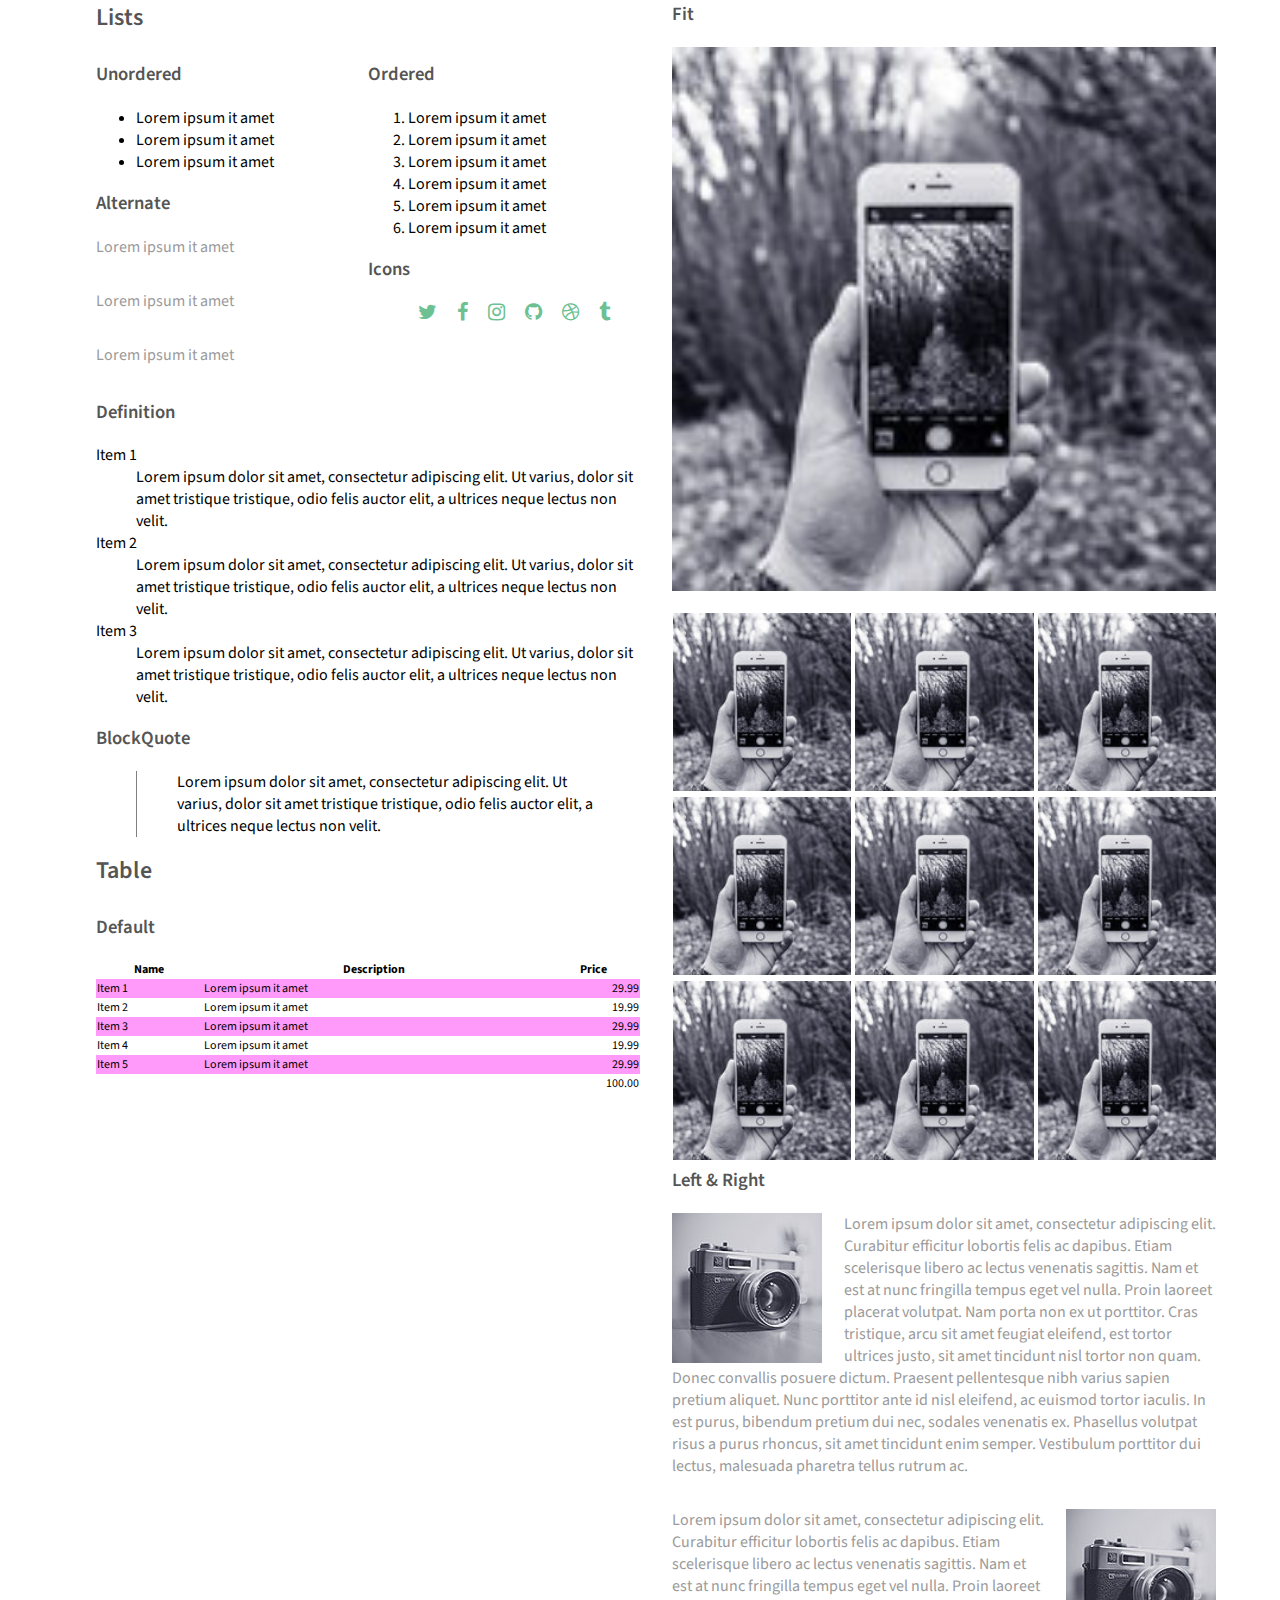
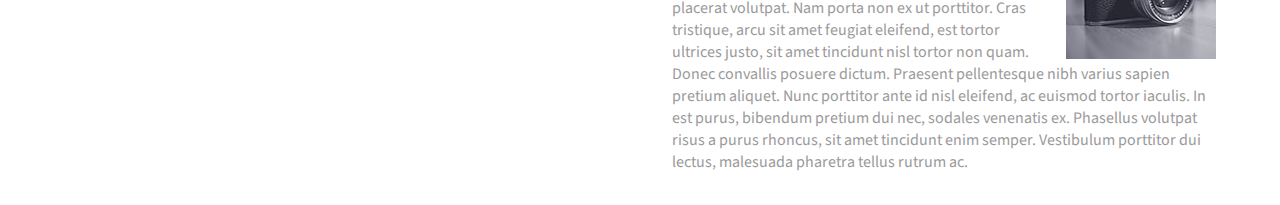
<file: Enero/etiquetasdiv2_corregido/index.html>
<!DOCTYPE html>
<html lang="es-ES">
	<head>
		<title>Segundo ejercicio DIV</title>
		<meta charset="utf-8">
		<link rel="stylesheet" href="css/styles.css">
		<link rel="stylesheet" href="css/font-awesome.min.css">	
	</head>
	<body>
		<div id="wrapper">
			<div class="box50">
				<h2>Lists</h2>
				<div class="box50 noPadding">
				<h3>Unordered</h3>
				<ul>
					<li>Lorem ipsum it amet</li>
					<li>Lorem ipsum it amet</li>
					<li>Lorem ipsum it amet</li>
				</ul>
				<h3>Alternate</h3>
				<p>Lorem ipsum it amet</p>
				<p>Lorem ipsum it amet</p>
				<p>Lorem ipsum it amet</p>
				</div>				
				<div class="box50 noPadding">
				<h3>Ordered</h3>
					<ol>
					<li>Lorem ipsum it amet</li>
					<li>Lorem ipsum it amet</li>
					<li>Lorem ipsum it amet</li>
					<li>Lorem ipsum it amet</li>
					<li>Lorem ipsum it amet</li>
					<li>Lorem ipsum it amet</li>
					</ol>
					<h3>Icons</h3>
					<ul class="iconsList">
						<li><i class="fa fa-twitter" aria-hidden="true"></i></li>
						<li><i class="fa fa-facebook" aria-hidden="true"></i></li>
						<li><i class="fa fa-instagram" aria-hidden="true"></i></li>
						<li><i class="fa fa-github" aria-hidden="true"></i></li>
						<li><i class="fa fa-dribbble" aria-hidden="true"></i></li>
						<li><i class="fa fa-tumblr" aria-hidden="true"></i></li>
					</ul>
				</div>
				<div class="box100 noPadding">
					<h3>Definition</h3>
					<dl>
						<dt>Item 1</dt>
						<dd>Lorem ipsum dolor sit amet, consectetur adipiscing elit. Ut varius, dolor sit amet tristique tristique, odio felis auctor elit, a ultrices neque lectus non velit.
						</dd>
						<dt>Item 2</dt>
						<dd>Lorem ipsum dolor sit amet, consectetur adipiscing elit. Ut varius, dolor sit amet tristique tristique, odio felis auctor elit, a ultrices neque lectus non velit.
						</dd>
						<dt>Item 3</dt>
						<dd>Lorem ipsum dolor sit amet, consectetur adipiscing elit. Ut varius, dolor sit amet tristique tristique, odio felis auctor elit, a ultrices neque lectus non velit.
						</dd>
					</dl>
					<h3>BlockQuote</h3>
					<blockquote class="mencion">
					Lorem ipsum dolor sit amet, consectetur adipiscing elit. Ut varius, dolor sit amet tristique tristique, odio felis auctor elit, a ultrices neque lectus non velit.
					</blockquote>
					<h2>Table</h2>
					<h3>Default</h3>
					<table class="prices">
						<tr>
							<th>Name</th>
							<th>Description</th>
							<th>Price</th>
						</tr>
						<tr>
							<td>Item 1</td>
							<td>Lorem ipsum it amet</td>
							<td class="num">29.99</td>
						</tr>
						<tr>
							<td>Item 2</td>
							<td>Lorem ipsum it amet</td>
							<td class="num">19.99</td>
						</tr>
						<tr>
							<td>Item 3</td>
							<td>Lorem ipsum it amet</td>
							<td class="num">29.99</td>
						</tr>
						<tr>
							<td>Item 4</td>
							<td>Lorem ipsum it amet</td>
							<td class="num">19.99</td>
						</tr>
						<tr>
							<td>Item 5</td>
							<td>Lorem ipsum it amet</td>
							<td class="num">29.99</td>
						</tr>
						<tr>
							<td class="num" colspan="3">100.00</td>		
						</tr>						
					</table>
				</div>
			</div>
			<div class="box50">
				<div class="box100 noPadding">
				<h3>Fit</h3>
					<img class="imgBig" src="img/pic01.jpg" alt="imagen móvil" title="imagen móvil">
					<ul class="thumbsList">
						<li><img src="img/pic01.jpg" alt="foto Mini"></li>
						<li><img src="img/pic01.jpg" alt="foto Mini"></li>
						<li><img src="img/pic01.jpg" alt="foto Mini"></li>
						<li><img src="img/pic01.jpg" alt="foto Mini"></li>
						<li><img src="img/pic01.jpg" alt="foto Mini"></li>
						<li><img src="img/pic01.jpg" alt="foto Mini"></li>
						<li><img src="img/pic01.jpg" alt="foto Mini"></li>
						<li><img src="img/pic01.jpg" alt="foto Mini"></li>
						<li><img src="img/pic01.jpg" alt="foto Mini"></li>
					</ul>
					<h3>Left & Right</h3>
					<p>
					<img class="imgParrafoIzq" src="img/pic02.jpg" alt="foto camara">
					Lorem ipsum dolor sit amet, consectetur adipiscing elit. Curabitur efficitur lobortis felis ac dapibus. Etiam scelerisque libero ac lectus venenatis sagittis. Nam et est at nunc fringilla tempus eget vel nulla. Proin laoreet placerat volutpat. Nam porta non ex ut porttitor. Cras tristique, arcu sit amet feugiat eleifend, est tortor ultrices justo, sit amet tincidunt nisl tortor non quam. Donec convallis posuere dictum. Praesent pellentesque nibh varius sapien pretium aliquet. Nunc porttitor ante id nisl eleifend, ac euismod tortor iaculis. In est purus, bibendum pretium dui nec, sodales venenatis ex. Phasellus volutpat risus a purus rhoncus, sit amet tincidunt enim semper. Vestibulum porttitor dui lectus, malesuada pharetra tellus rutrum ac.
					</p>
					<p>
					<img class="imgParrafoDer" src="img/pic02.jpg" alt="foto camara">
					Lorem ipsum dolor sit amet, consectetur adipiscing elit. Curabitur efficitur lobortis felis ac dapibus. Etiam scelerisque libero ac lectus venenatis sagittis. Nam et est at nunc fringilla tempus eget vel nulla. Proin laoreet placerat volutpat. Nam porta non ex ut porttitor. Cras tristique, arcu sit amet feugiat eleifend, est tortor ultrices justo, sit amet tincidunt nisl tortor non quam. Donec convallis posuere dictum. Praesent pellentesque nibh varius sapien pretium aliquet. Nunc porttitor ante id nisl eleifend, ac euismod tortor iaculis. In est purus, bibendum pretium dui nec, sodales venenatis ex. Phasellus volutpat risus a purus rhoncus, sit amet tincidunt enim semper. Vestibulum porttitor dui lectus, malesuada pharetra tellus rutrum ac.
					</p>
				</div>
			</div>
		</div>
	</body>
</html>
</file>
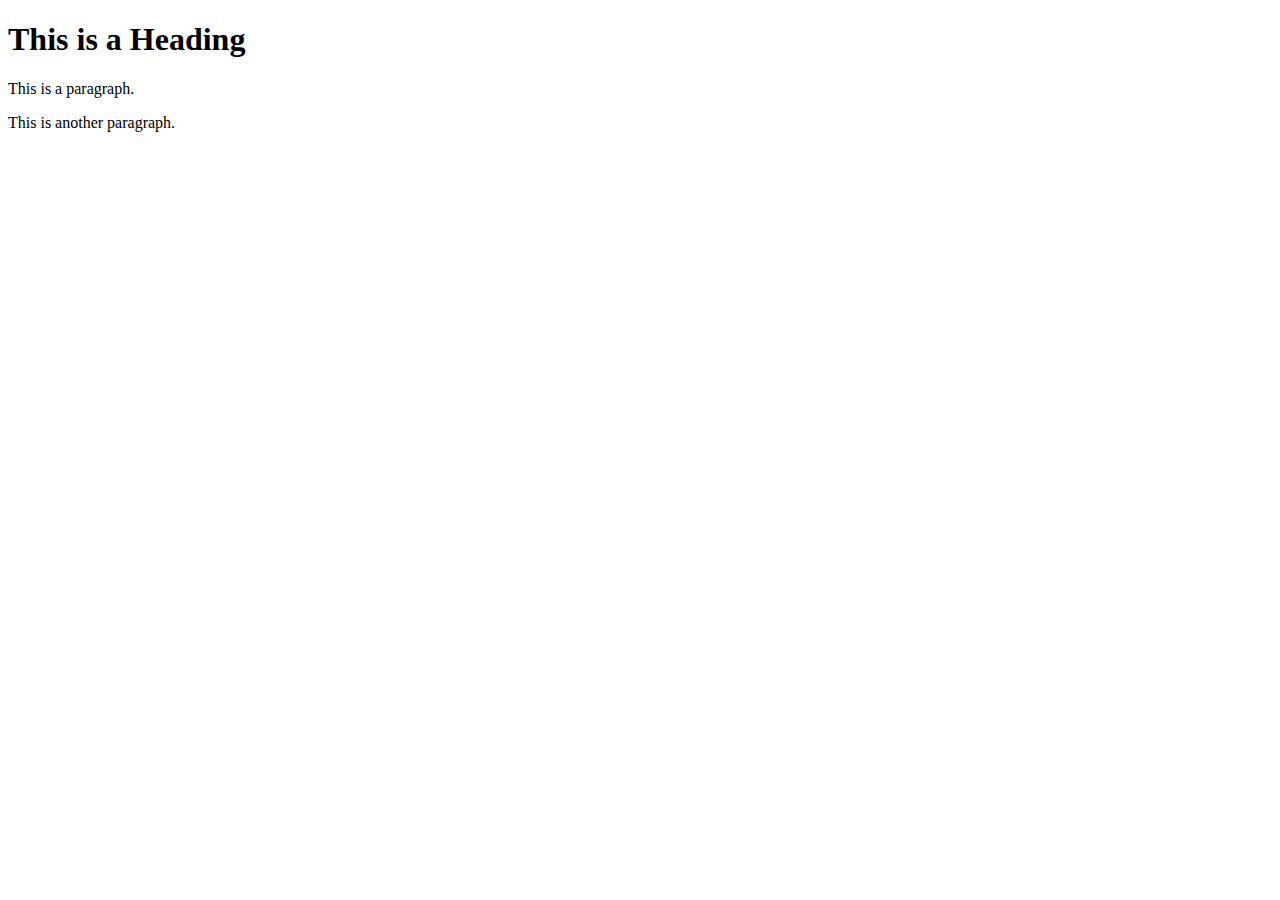
<file: css/ejercicio1.html>
<!DOCTYPE html>
<html>
<head>
</head>
<body>

<h1>This is a Heading</h1>
<p>This is a paragraph.</p>
<p>This is another paragraph.</p>

</body>
</html>
<!-- Crea estilo en línea que afecte a toda la página para establecer color de fondo #ff9e80 -->
</file>
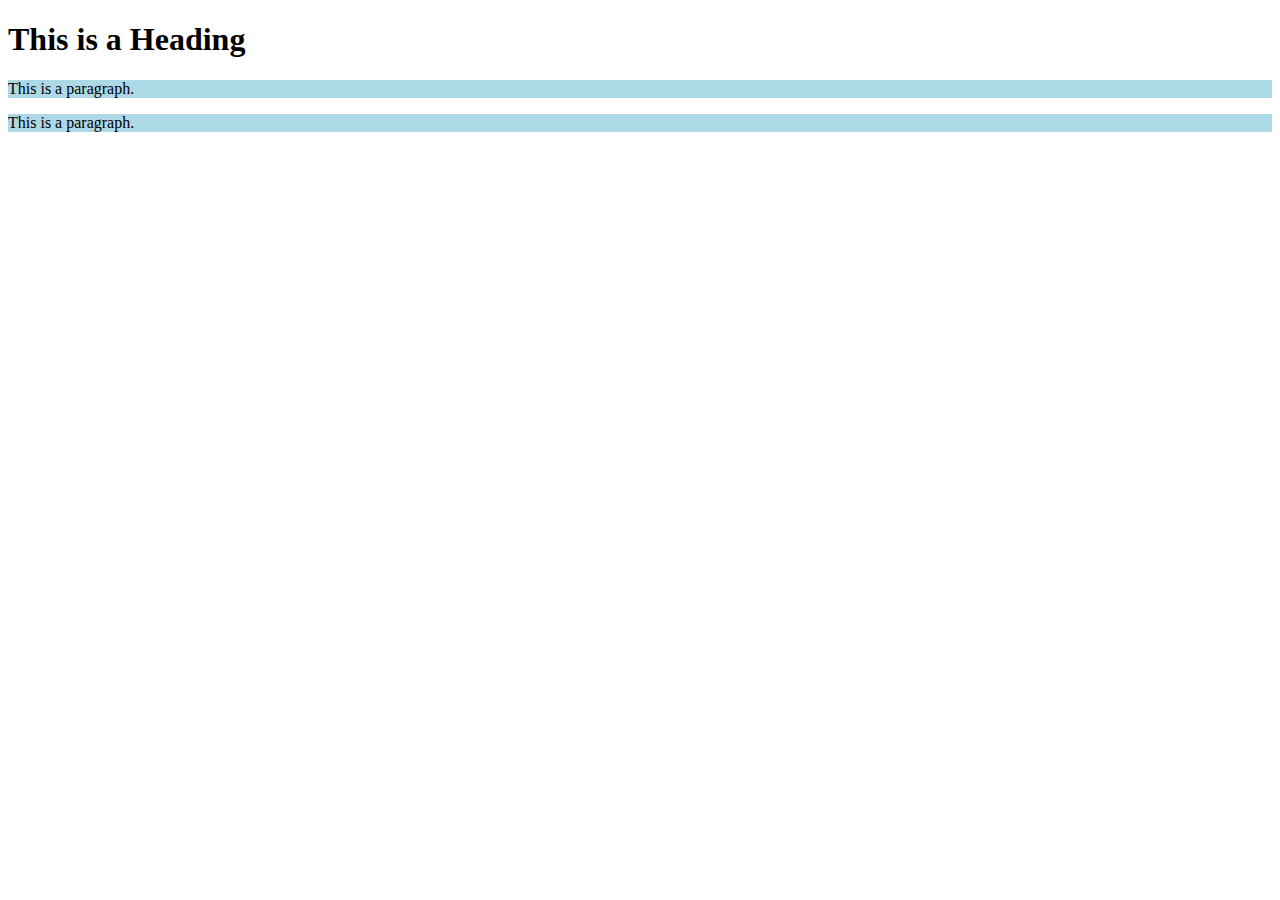
<file: css/ejercicio10.html>
<!DOCTYPE html>
<html>
<head>
<style>
p {
    background-color: lightblue;
}
</style>
</head>
<body>

<h1>This is a Heading</h1>
<p>This is a paragraph.</p>
<p>This is a paragraph.</p>

</body>
</html>
<!-- Establece todos los rellenos para <p> a "50px". -->
<!-- Escoje un párrafo y aplicale la clase "rellenoTop30"  y crea regla CSS de relleno superior de "30px". -->
</file>
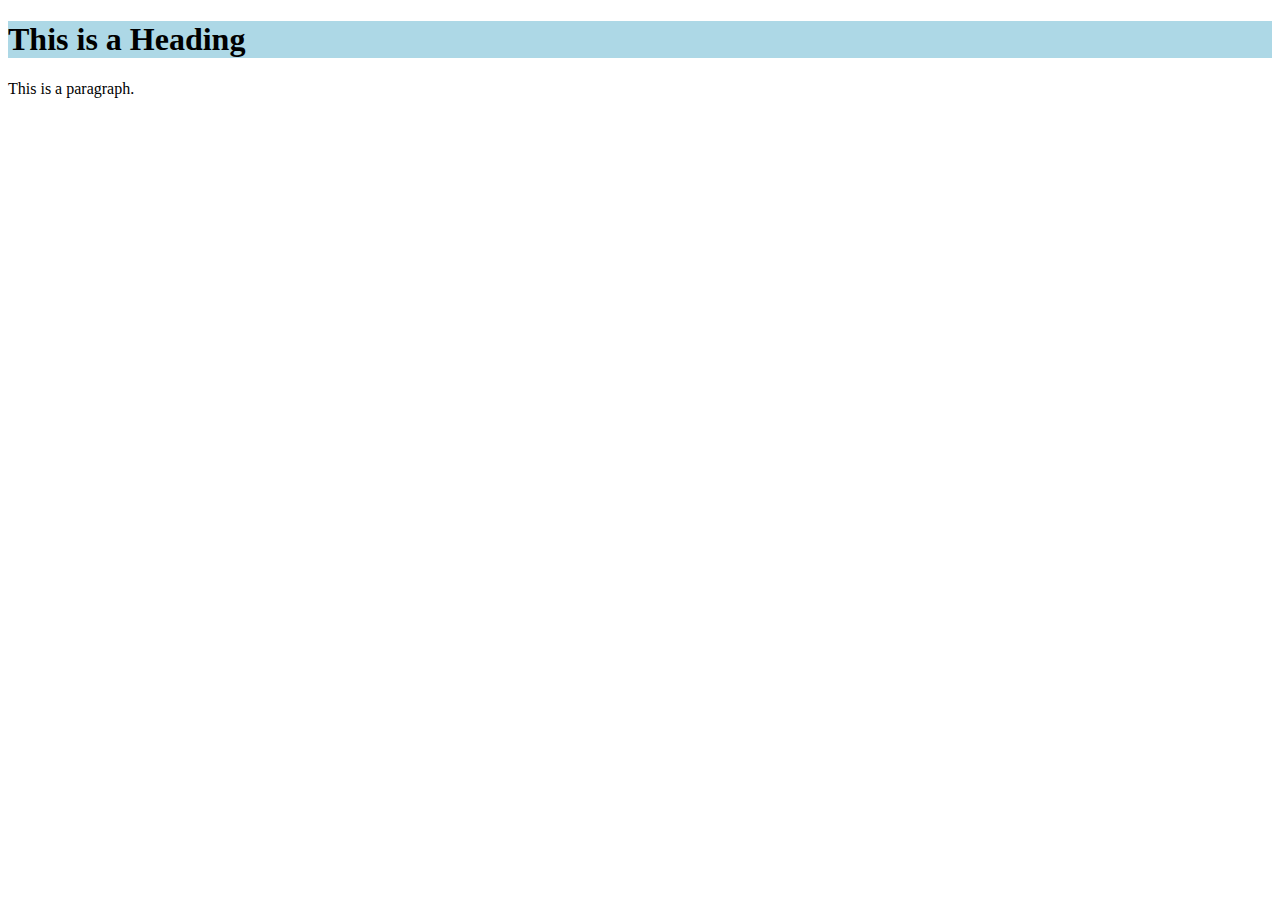
<file: css/ejercicio11.html>
<!DOCTYPE html>
<html>
<head>
<style>
h1 {
    background-color: lightblue;
}
</style>
</head>
<body>

<h1>This is a Heading</h1>
<p>This is a paragraph.</p>

</body>
</html>
<!-- Establece el alto de los h1 a 100px, el ancho al 50% y que quede centrado -->
</file>
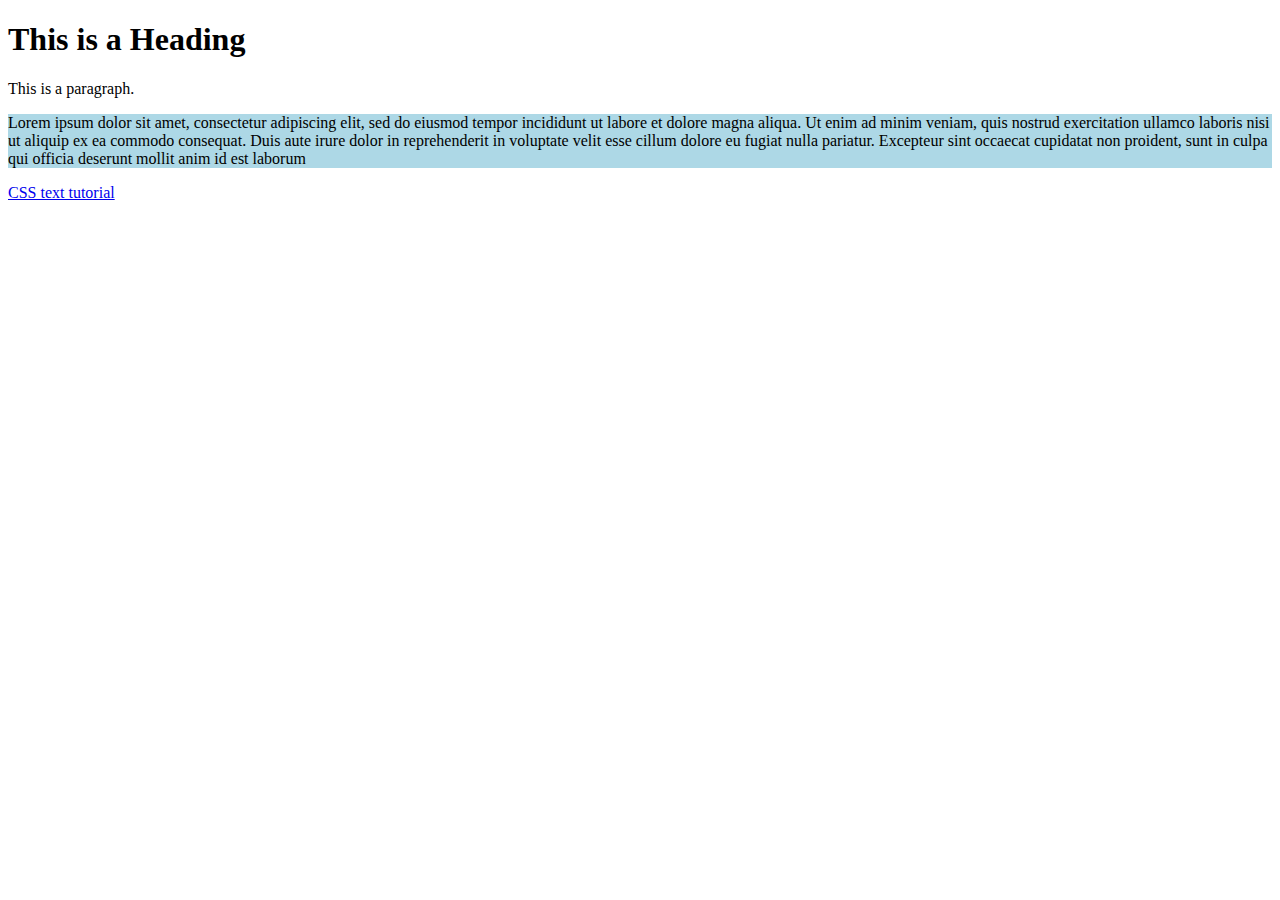
<file: css/ejercicio12.html>
<!DOCTYPE html>
<html>
<head>
<style>
div {
    background-color: lightblue;
}
</style>
</head>
<body>
<h1>This is a Heading</h1>
<p class="capitalizar">This is a paragraph.</p>
<div><p>Lorem ipsum dolor sit amet, consectetur adipiscing elit, sed do eiusmod tempor incididunt ut labore et dolore magna aliqua. Ut enim ad minim veniam, quis nostrud exercitation ullamco laboris nisi ut aliquip ex ea commodo consequat. Duis aute irure dolor in reprehenderit in voluptate velit esse cillum dolore eu fugiat nulla pariatur. Excepteur sint occaecat cupidatat non proident, sunt in culpa qui officia deserunt mollit anim id est laborum</p></div>
<p><a href="#">CSS text tutorial</a></p>
</body>
</html>

<!-- Establece el ancho de la div a "200px", padding de 25px, borde solido de 25px de color "navy" y que aparezca centrado . -->
<!-- Quita el efecto subrayado de los enlaces -->
<!-- Texto de estilo en <h1> a letras mayúsculas y para los de clase "capitalizar" a letras primera en mayúsculasmayúsculas. -->
<!-- Sangrar la primera línea del párrafo con 30px para los párrafos descendientes directos de un div -->
</file>
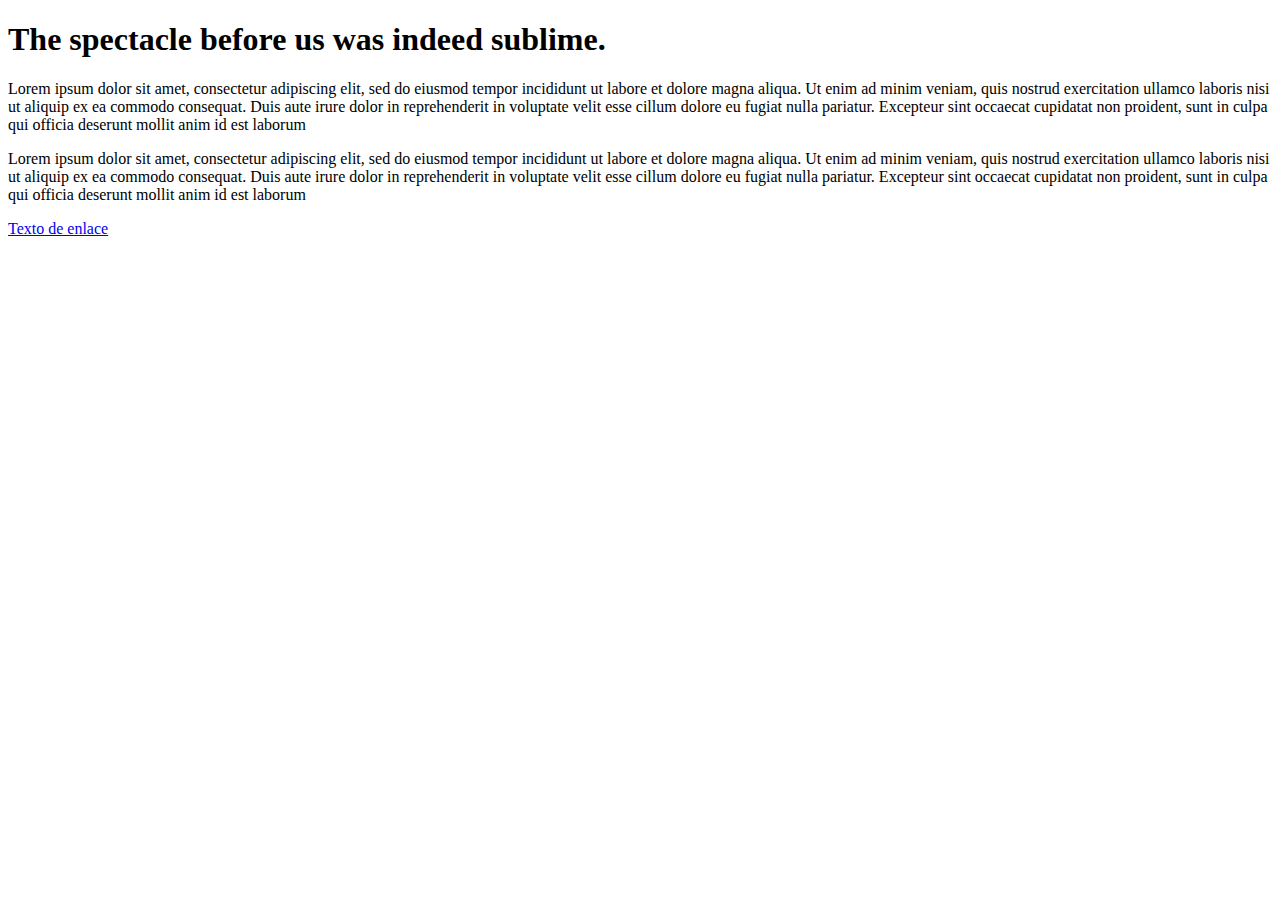
<file: css/ejercicio13.html>
<!DOCTYPE html>
<html>
<head>
<style>

</style>
</head>
<body>

<h1>The spectacle before us was indeed sublime.</h1>
<p>Lorem ipsum dolor sit amet, consectetur adipiscing elit, sed do eiusmod tempor incididunt ut labore et dolore magna aliqua. Ut enim ad minim veniam, quis nostrud exercitation ullamco laboris nisi ut aliquip ex ea commodo consequat. Duis aute irure dolor in reprehenderit in voluptate velit esse cillum dolore eu fugiat nulla pariatur. Excepteur sint occaecat cupidatat non proident, sunt in culpa qui officia deserunt mollit anim id est laborum</p>
<p>Lorem ipsum dolor sit amet, consectetur adipiscing elit, sed do eiusmod tempor incididunt ut labore et dolore magna aliqua. Ut enim ad minim veniam, quis nostrud exercitation ullamco laboris nisi ut aliquip ex ea commodo consequat. Duis aute irure dolor in reprehenderit in voluptate velit esse cillum dolore eu fugiat nulla pariatur. Excepteur sint occaecat cupidatat non proident, sunt in culpa qui officia deserunt mollit anim id est laborum</p>
<p><a href="#">Texto de enlace</a></p>
</body>
</html>

<!-- Aplica el tipo de letra "poppins" de google fonts para los h1 de la página con un font weight de 500 -->
<!-- Todos los párrafos en cursiva sin enfatizar con tipo de letra BioRhyme -->
<!-- Establezca el tamaño de fuente de la página a "20px" y el tamaño de fuente para <h1> a "3em". -->
<!-- Aplica el color de letra de los párrafos #f57f17 -->
<!-- Aplica color de los enlaces #4e342e y #dd2c00 al pasar el ratón por encima  -->
</file>
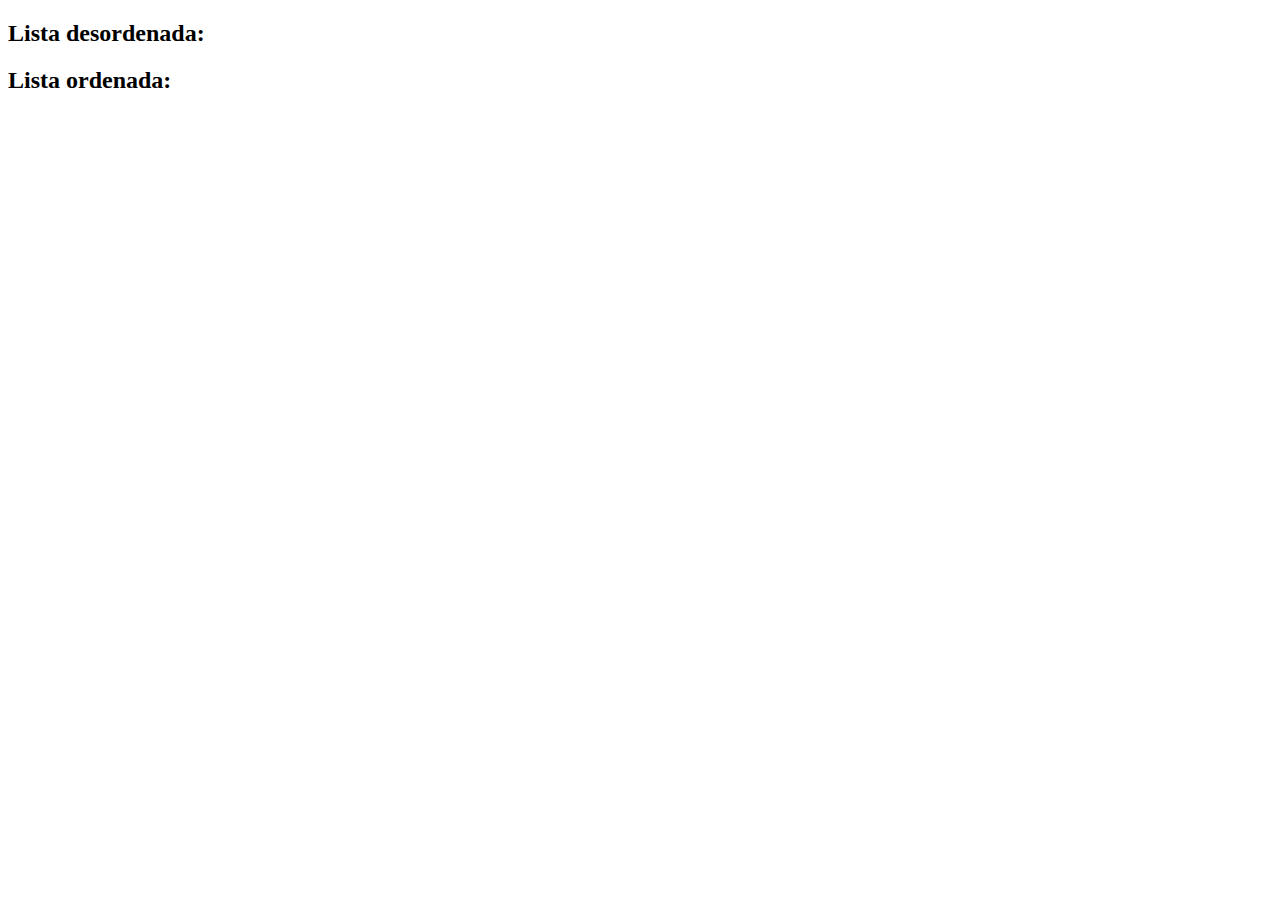
<file: css/ejercicio14.html>
<!DOCTYPE html>
<html>
<head>
<style>

</style>
</head>
<body>

<h2>Lista desordenada:</h2>


<h2>Lista ordenada:</h2>

</body>
</html>
<!-- Crea una lista de 3 elementos desordenada debajo del primer h2 con los elementos: Café, Batido, Refresco. -->
<!-- Crea una lista de 4 elementos ordenada debajo del segundo h2 con los elementos: Macarrones, Espaguetis, Raviolis -->
<!-- Aplica estilo "cuadrados" a la primera lista. -->
<!-- Aplica estilo "romano" a la segunda lista. -->
</file>
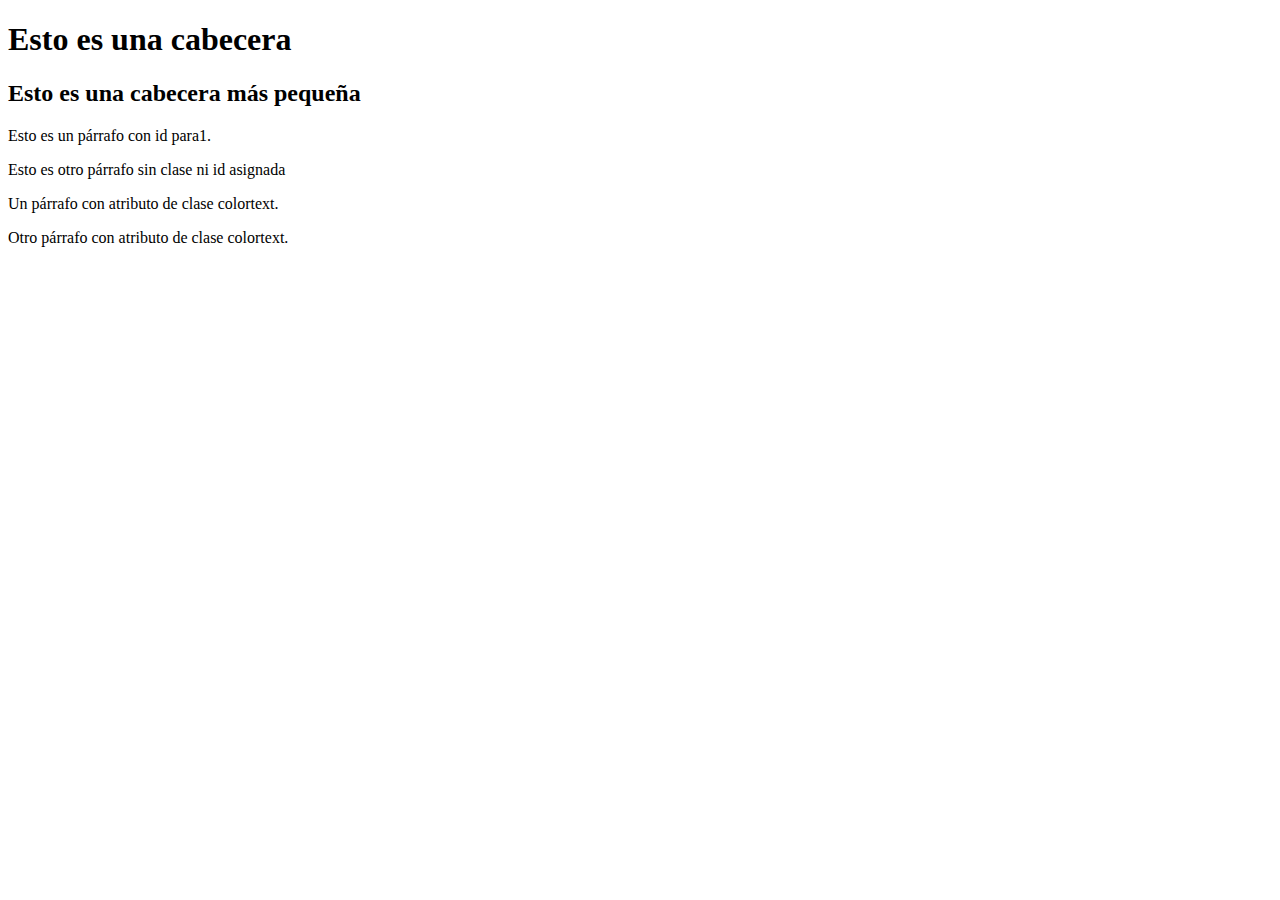
<file: css/ejercicio2.html>
<!DOCTYPE html>
<html>
<head>
<style>
<!-- Cambiar el color de todos los elementos <p> a "verde" con relleno de 20px declarando la regla en la hoja de estilos interna ya definida -->

<!-- Cambiar el color de todos los elementos con la clase "colorText", a "rojo". -->

<!-- Cambia el color del elemento con id para1 a azul -->

<!-- Cambiar el color de todos los elementos con la clase "colorText", a "rojo" de fondo y "blanco de letra". -->

<!-- Cambia el color de todos los elementos <h2> y <h1>, a "rojo" en una sola regla.-->

</style>
</head>
<body>

<h1>Esto es una cabecera</h1>
<h2>Esto es una cabecera más pequeña</h2>
<p id="para1">Esto es un párrafo con id para1.</p>
<p>Esto es otro párrafo sin clase ni id asignada</p>
<p class="colortext">Un párrafo con atributo de clase colortext.</p>
<p class="colortext">Otro párrafo con atributo de clase colortext.</p>

</body>
</html>
</file>
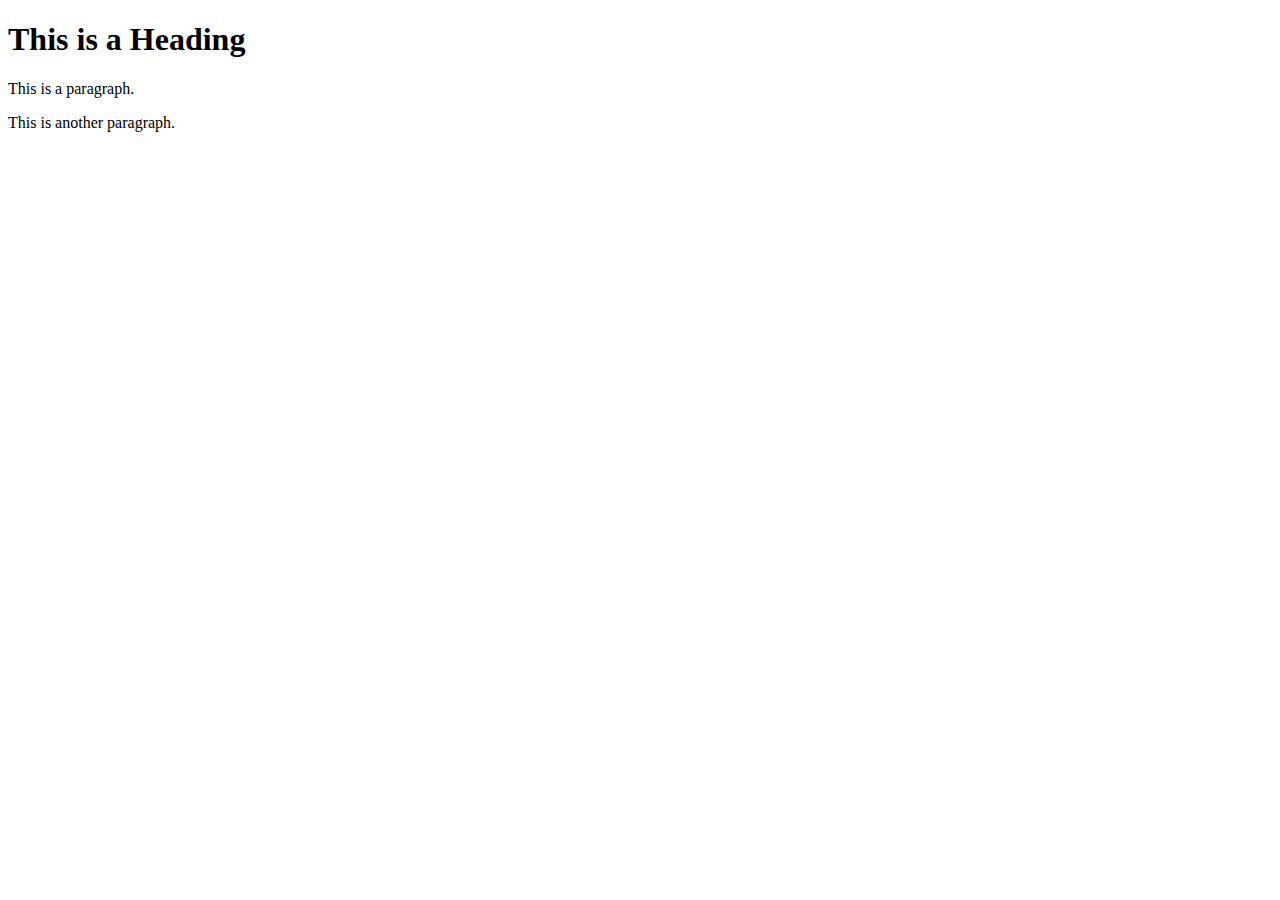
<file: css/ejercicio3.html>
<!DOCTYPE html>
<html>
<head>
</head>
<body>

<h1>This is a Heading</h1>
<p>This is a paragraph.</p>
<p>This is another paragraph.</p>

</body>
</html>
<!-- Haz una llamada a una hoja de estilos con nombre misestilos.css ubicada en la carpeta CSS-->
</file>
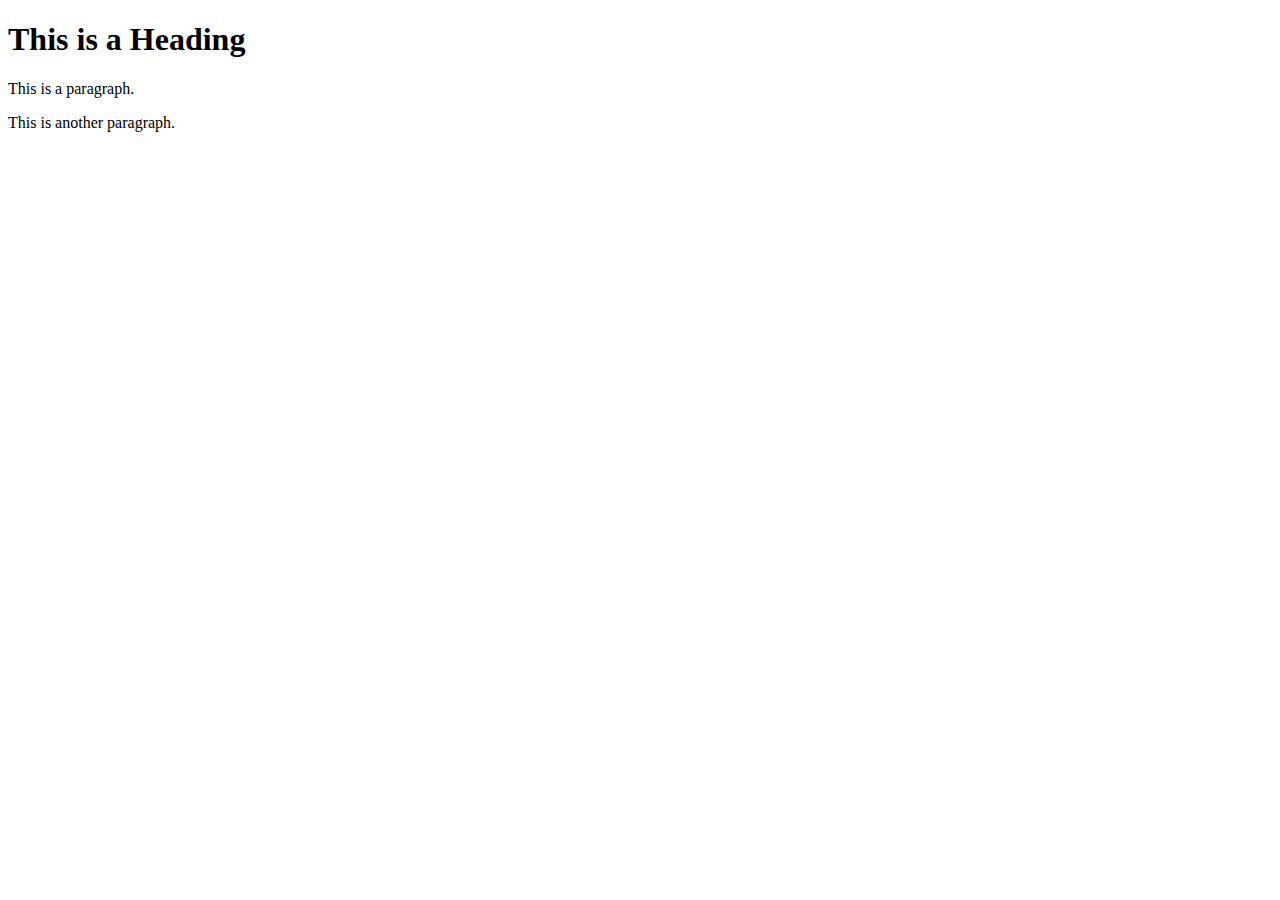
<file: css/ejercicio4.html>
<!DOCTYPE html>
<html>
<head>
<style>

</style>
</head>
<body>

<h1>This is a Heading</h1>
<p>This is a paragraph.</p>
<p>This is another paragraph.</p>

</body>
</html>
<!-- Declarar las reglas en la hoja de estilos interna para establecer el color de fondo de la página como "linen" y el color de fondo para <h1> a "lightblue" -->
</file>
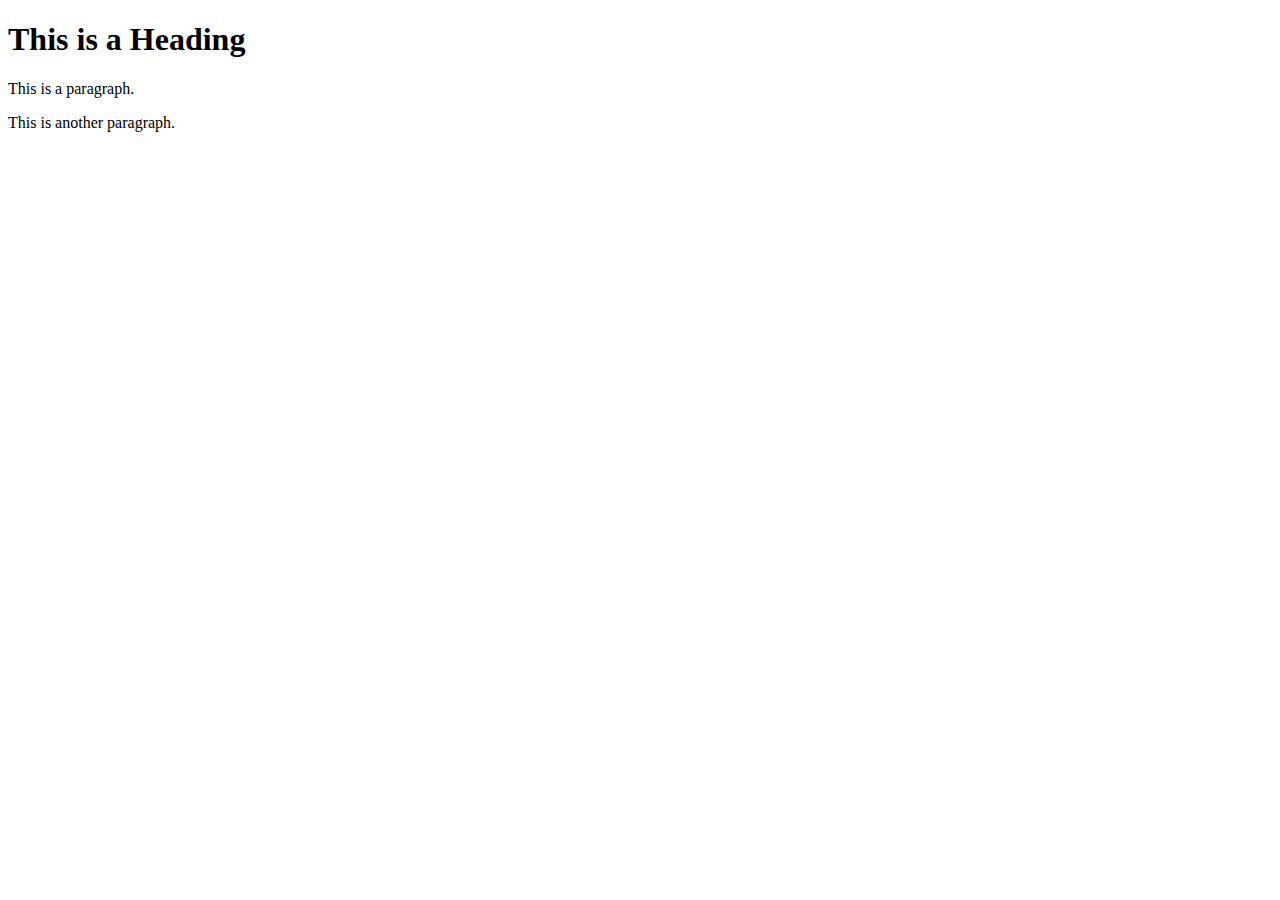
<file: css/ejercicio5.html>
<!DOCTYPE html>
<html>
<head>
<style>

</style>
</head>
<body>

<h1>This is a Heading</h1>
<p>This is a paragraph.</p>
<p>This is another paragraph.</p>

</body>
</html>
<!-- Establece "paper.gif" como la imagen de fondo de la página declarando la regla en esta misma hoja. La imagen está almacenada en la carpeta img -->
</file>
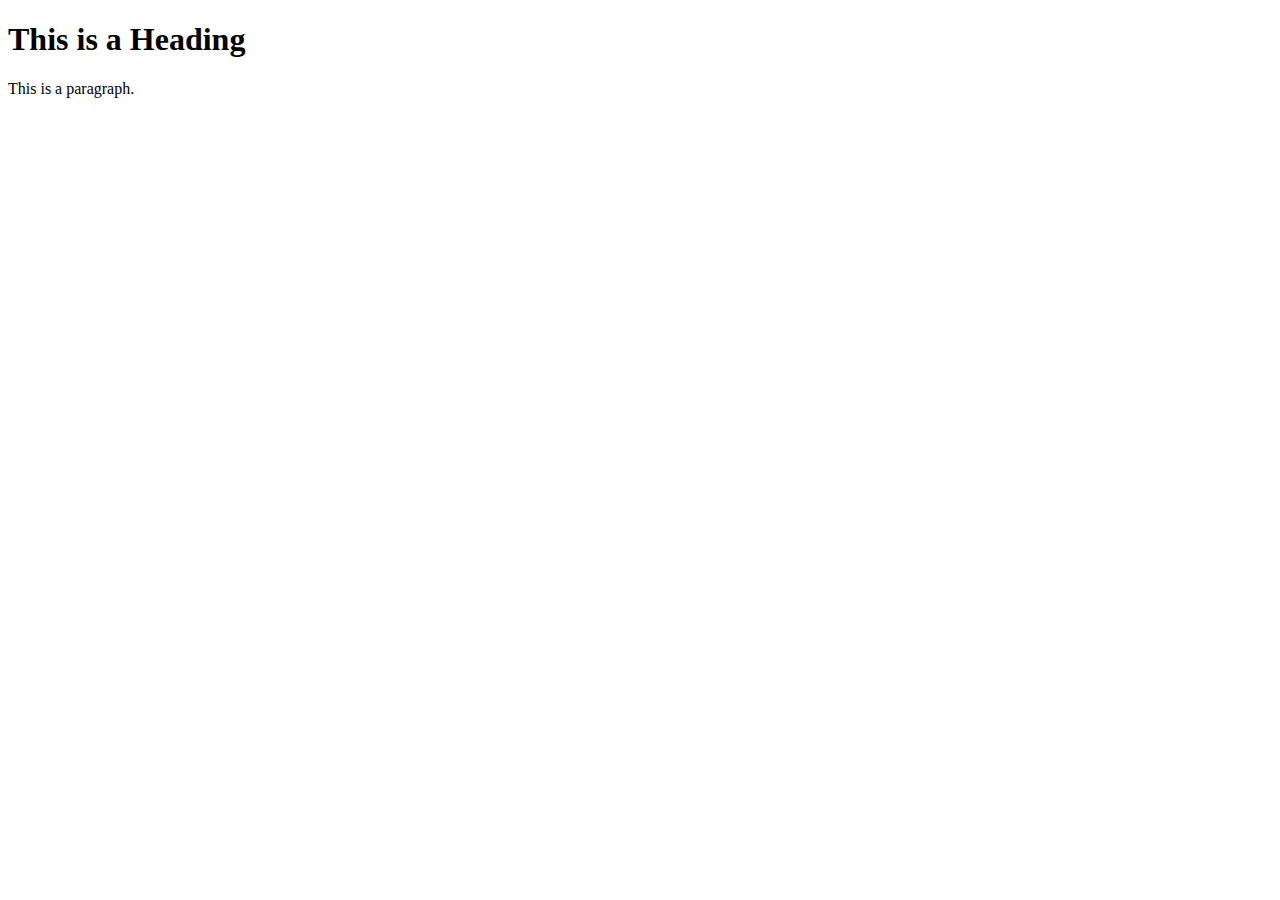
<file: css/ejercicio7.html>
<!DOCTYPE html>
<html>
<head>
<style>

</style>
</head>
<body>

<h1>This is a Heading</h1>
<p>This is a paragraph.</p>

</body>
</html>
<!-- Crea regla Css en esta misma página para añadir borde de puntos de 4px de color #c8e6c9 al párrafo -->
</file>
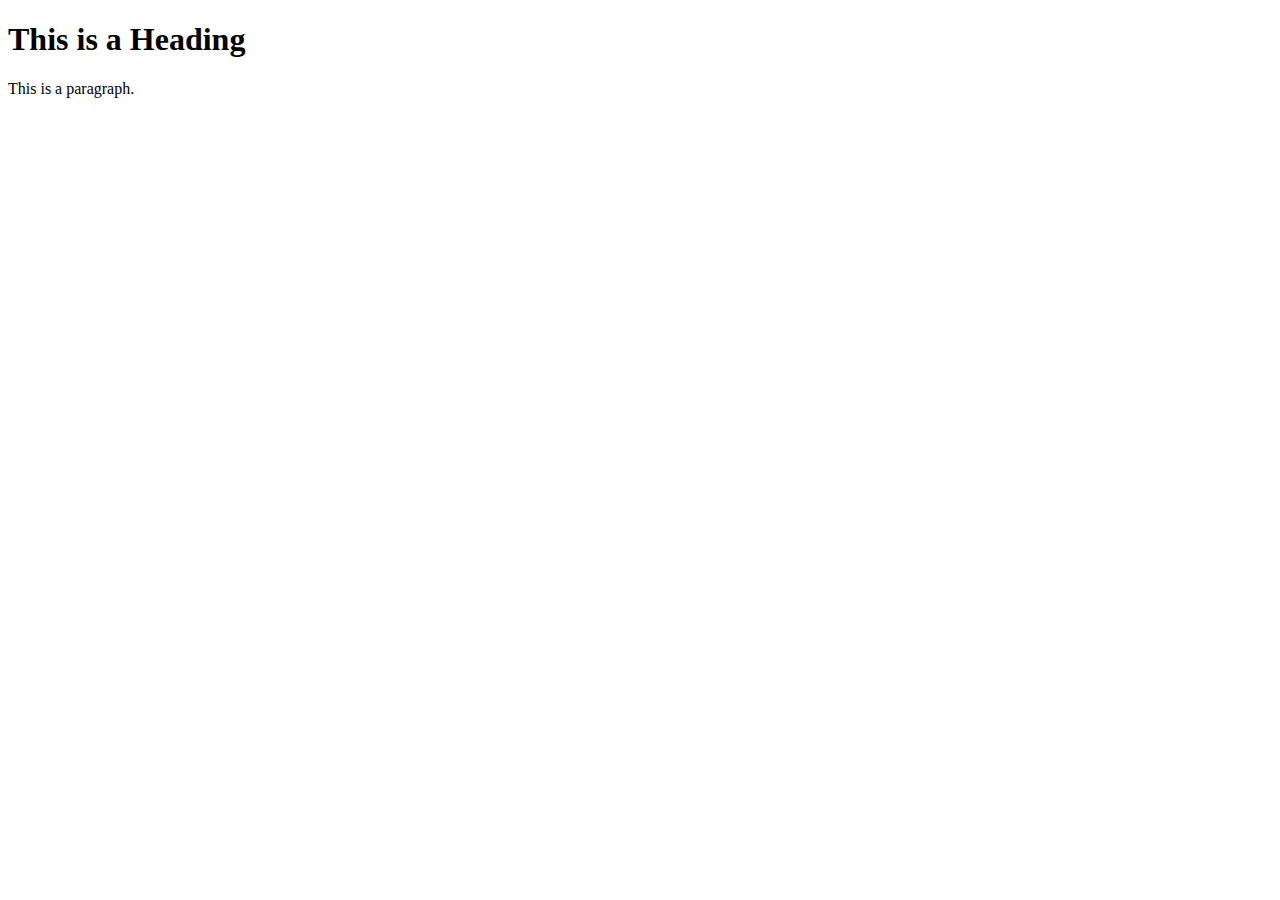
<file: css/ejercicio8.html>
<!DOCTYPE html>
<html>
<head>
<style>

</style>
</head>
<body>

<h1>This is a Heading</h1>
<p>This is a paragraph.</p>

</body>
</html>
<!-- Crea regla Css para establecer color de fondo a "lightblue" y un margin iquierdo de 20px para la cabecera. -->
</file>
<file: Enero/etiquetasdiv2_corregido/css/styles.css>
@import url('https://fonts.googleapis.com/css?family=Source+Sans+Pro');
*{
	box-sizing:border-box;
	font-family:"Source sans pro", sans-serif
	}
a {color:#6cc091}
a:hover {text-decoration:none}
h1,h2,h3,h4,h5,h6{
	color: #555;
	font-weight: 600;
	line-height: 1.5;
	margin: 0 0 1em 0;
}
p{
	margin: 0 0 2em 0;
	color: #9a9a9a;
}
body{margin:0}
.fina{font-weight:400!important}
#wrapper{margin:auto;width:90%;}
#nav{
background: #6cc091;
top: 0;
height: 44px;
line-height: 44px;
position:fixed;
color: #fff;
cursor: default;
left: 0;
top: 0;
width: 100%;
z-index: 10;}
#nav ul {width:40%;margin-top:0;float:right;position:relative}
.inner li { display: inline-block;padding: 0 0.75em;}
.inner {margin: 0 auto; position: relative; max-width: 75em;}
#nav a {text-decoration: none;color:#fff;}
.inner > a {margin-left:5%}
#header{text-align:center;margin-bottom:4em;margin-top:6em}
.fila{ margin: 0 0 -1px -2em;}
.box25,.box50,.box33,.box100{float:left;padding: 0 0 0 2em}
.box100{width:100%}
.box50{width:50%;}
.box33{width: 33.3333333333%}
.box25{width:25%;}
hr{clear:both;}
/*Estilos para iconos fontawesome*/
.iconsList {list-style-type:none}
.iconsList li {
				display:inline-block;
				float:left;
				padding:0 10px}
.iconsList li i {color:#6cc091;font-size:20px!important}
/*Fin estilos iconos*/
/*Estilos blockquote*/
.mencion{
	border-left:solid 1px grey;
	padding-left:2.5em
	}
/*Tablas con banda para los pares*/
tr:nth-child(even){background-color:#ff99fa}
table.prices {border-collapse:collapse;width:100%}
.num{text-align:right}
td,th{font-size:12px}

/*Css para imagenes*/
.imgBig{width:100%}
.thumbsList{list-style-type:none;padding-left:0;margin-left:-3px}
.thumbsList li {width:33.3333333%;float:left;}
.thumbsList img {width:100%;border-left:solid 4px #fff}
.imgParrafoIzq{float:left;margin-right:4%}
.imgParrafoDer{float:right;margin-left:4%}
/*arreglos para los padding de más en los box hijos*/
.noPadding{padding:0}
</file>
